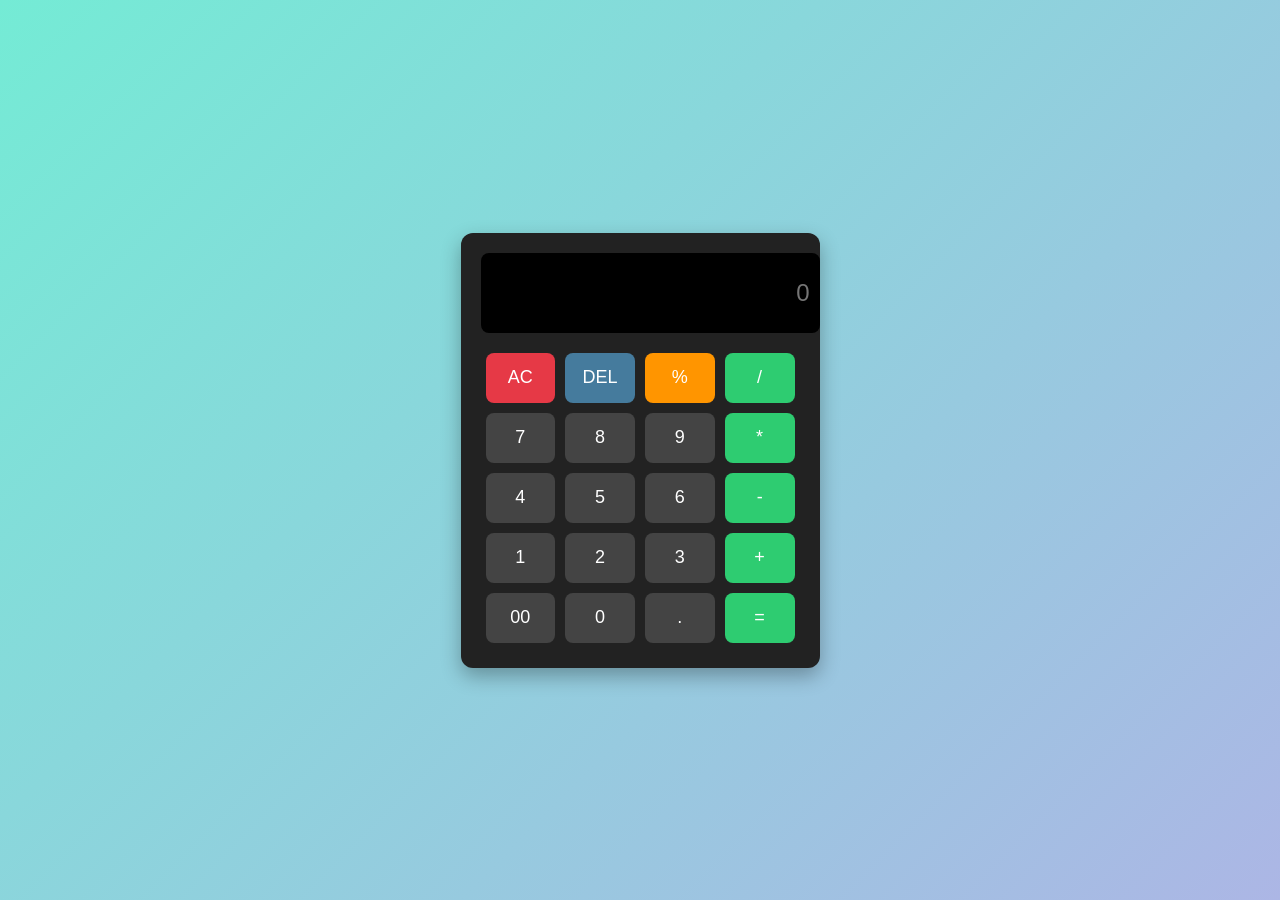
<file: calculator/index.html>
<!DOCTYPE html>
<html>
   <head> 
         <meta charset = "UTF-8">
		 <meta name="viewport" content="width=device-width, initial-scale=1.0">
	  <title> Calculator </title>
	  <link rel = "stylesheet" href = "style.css">
	  </head>
	  <body>
     
		 <div class ="calculator"> <input type = "text" placeholder ="0" id ="inputBox" readonly>

		 <div>  
			<button class="operator ac">AC</button>     
			<button class="operator del">DEL</button>   
			<button class="operator">%</button>    
			<button class="operator">/</button>  
		  </div>	 
	        <div>  
			  <button>7</button>     
			  <button>8</button>   
			  <button>9</button>    
			  <button class="operator">*</button>  
			</div>	
			<div>  
			  <button>4</button>     
			  <button>5</button>   
			  <button>6</button>    
			  <button class="operator">-</button>  
			</div>			
			<div>  
			  <button>1</button>     
			  <button>2 </button>   
			  <button>3</button>    
			  <button class="operator">+</button>  
			</div>			
			<div>  
			 <button>00</button>     
			  <button>0</button>   
			  <button>.</button>    
			    <button class="operator">=</button>  
			</div>
		</div>
			<script src = "script.js"> </script>
   </body>
</html>
</file>
<file: calculator/style.css>
/* Page styling */
body {
    background: linear-gradient(135deg, #74ebd5, #ACB6E5);
    font-family: Arial, sans-serif;
    display: flex;
    justify-content: center;
    align-items: center;
    height: 100vh;
    margin: 0;
}

/* Title */
h3 {
    position: absolute;
    top: 20px;
    text-align: center;
    width: 100%;
    color: #333;
}

/* Calculator container */
.calculator {
    background: #222;
    padding: 20px;
    border-radius: 12px;
    box-shadow: 0 8px 20px rgba(0,0,0,0.3);
}

/* Display box */
#inputBox {
    width: 100%;
    height: 60px;
    font-size: 24px;
    text-align: right;
    margin-bottom: 15px;
    padding: 10px;
    border: none;
    border-radius: 8px;
    outline: none;
    background: #000;
    color: #0f0;
}

/* Buttons layout */
.calculator div {
    display: flex;
}

/* All buttons */
button {
    flex: 1;
    margin: 5px;
    height: 50px;
    font-size: 18px;
    border: none;
    border-radius: 8px;
    cursor: pointer;
    background: #444;
    color: white;
    transition: 0.2s;
}

/* Hover effect */
button:hover {
    background: #666;
}

/* Operator buttons */
.operator {
    background: #ff9500;
    color: white;
}

/* Special buttons */
.ac {
    background: #e63946;
}

.del {
    background: #457b9d;
}

/* Equals button */
button:last-child {
    background: #2ecc71;
}
</file>
<file: calculator/aCalculator.css>
/* Page styling */
body {
    background: linear-gradient(135deg, #74ebd5, #ACB6E5);
    font-family: Arial, sans-serif;
    display: flex;
    justify-content: center;
    align-items: center;
    height: 100vh;
    margin: 0;
}

/* Title */
h3 {
    position: absolute;
    top: 20px;
    text-align: center;
    width: 100%;
    color: #333;
}

/* Calculator container */
.calculator {
    background: #222;
    padding: 20px;
    border-radius: 12px;
    box-shadow: 0 8px 20px rgba(0,0,0,0.3);
}

/* Display box */
#inputBox {
    width: 100%;
    height: 60px;
    font-size: 24px;
    text-align: right;
    margin-bottom: 15px;
    padding: 10px;
    border: none;
    border-radius: 8px;
    outline: none;
    background: #000;
    color: #0f0;
}

/* Buttons layout */
.calculator div {
    display: flex;
}

/* All buttons */
button {
    flex: 1;
    margin: 5px;
    height: 50px;
    font-size: 18px;
    border: none;
    border-radius: 8px;
    cursor: pointer;
    background: #444;
    color: white;
    transition: 0.2s;
}

/* Hover effect */
button:hover {
    background: #666;
}

/* Operator buttons */
.operator {
    background: #ff9500;
    color: white;
}

/* Special buttons */
.ac {
    background: #e63946;
}

.del {
    background: #457b9d;
}

/* Equals button */
button:last-child {
    background: #2ecc71;
}
</file>
